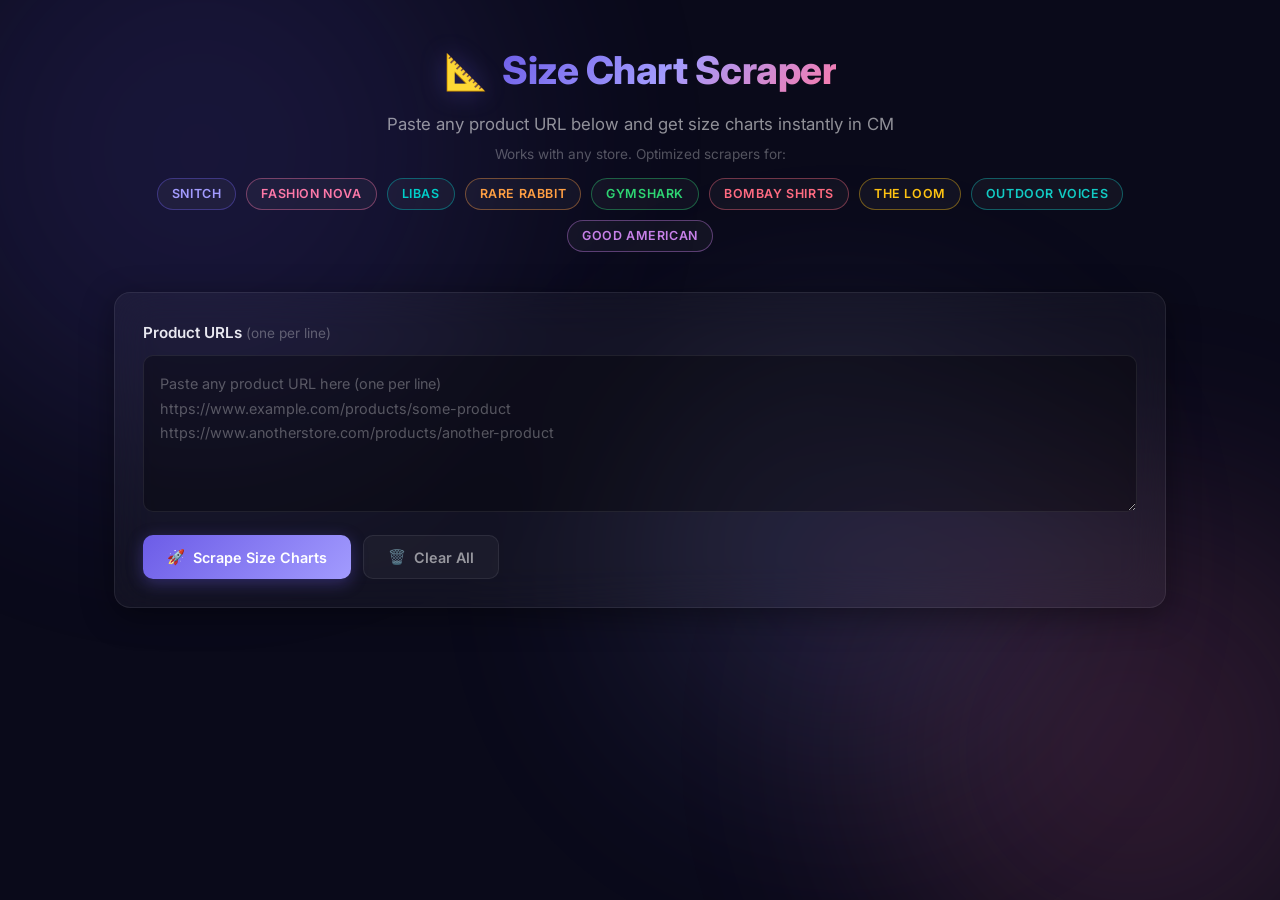
<file: templates/index.html>
<!DOCTYPE html>
<html lang="en">
<head>
    <meta charset="UTF-8">
    <meta name="viewport" content="width=device-width, initial-scale=1.0">
    <title>Size Chart Scraper</title>
    <meta name="description" content="Universal size chart scraper. Paste any product URL and get size data in CM.">
    <link rel="preconnect" href="https://fonts.googleapis.com">
    <link rel="preconnect" href="https://fonts.gstatic.com" crossorigin>
    <link href="https://fonts.googleapis.com/css2?family=Inter:wght@300;400;500;600;700;800&display=swap" rel="stylesheet">
    <link rel="stylesheet" href="/static/style.css">
</head>
<body>
    <!-- Animated background blobs -->
    <div class="bg-blob blob-1"></div>
    <div class="bg-blob blob-2"></div>
    <div class="bg-blob blob-3"></div>

    <div class="container">
        <!-- Header -->
        <header class="header">
            <div class="logo">
                <span class="logo-icon">📐</span>
                <h1>Size Chart Scraper</h1>
            </div>
            <p class="subtitle">Paste any product URL below and get size charts instantly in CM</p>
            <p class="subtitle-hint">Works with any store. Optimized scrapers for:</p>
            <div class="supported-stores">
                <span class="store-badge snitch">Snitch</span>
                <span class="store-badge fashionnova">Fashion Nova</span>
                <span class="store-badge libas">Libas</span>
                <span class="store-badge rarerabbit">Rare Rabbit</span>
                <span class="store-badge gymshark">Gymshark</span>
                <span class="store-badge bombayshirts">Bombay Shirts</span>
                <span class="store-badge theloom">The Loom</span>
                <span class="store-badge outdoorvoices">Outdoor Voices</span>
                <span class="store-badge goodamerican">Good American</span>
            </div>
        </header>

        <!-- Input Section -->
        <div class="glass-card input-section">
            <label for="url-input" class="input-label">Product URLs <span class="hint">(one per line)</span></label>
            <textarea
                id="url-input"
                placeholder="Paste any product URL here (one per line)&#10;https://www.example.com/products/some-product&#10;https://www.anotherstore.com/products/another-product"
                rows="5"
            ></textarea>
            <div class="button-row">
                <button id="scrape-btn" class="btn btn-primary" onclick="startScraping()">
                    <span class="btn-icon">🚀</span>
                    <span class="btn-text">Scrape Size Charts</span>
                </button>
                <button id="clear-btn" class="btn btn-secondary" onclick="clearAll()">
                    <span class="btn-icon">🗑️</span>
                    <span class="btn-text">Clear All</span>
                </button>
            </div>
        </div>

        <!-- Status Section -->
        <div id="status-section" class="status-section" style="display:none;">
            <div class="glass-card">
                <div class="status-header">
                    <div class="spinner" id="spinner"></div>
                    <span id="status-text">Scraping...</span>
                </div>
                <div id="url-statuses"></div>
            </div>
        </div>

        <!-- Results Section -->
        <div id="results-section" class="results-section" style="display:none;">
            <div class="results-header">
                <h2>📊 Results</h2>
                <div class="results-actions">
                    <button class="btn btn-accent" onclick="downloadCSV()">
                        <span class="btn-icon">⬇️</span>
                        <span class="btn-text">Download CSV</span>
                    </button>
                </div>
            </div>
            <div id="results-container"></div>
        </div>

        <!-- Errors Section -->
        <div id="errors-section" class="errors-section" style="display:none;">
            <div class="glass-card error-card">
                <h3>⚠️ Errors</h3>
                <ul id="error-list"></ul>
            </div>
        </div>
    </div>

    <script src="/static/app.js"></script>
</body>
</html>
</file>
<file: static/style.css>
/* ═══════════════════════════════════════════════════════════════════════════
   Size Chart Scraper — Dark Glassmorphism Theme
   ═══════════════════════════════════════════════════════════════════════════ */

*, *::before, *::after {
    margin: 0;
    padding: 0;
    box-sizing: border-box;
}

:root {
    --bg-dark: #0a0a1a;
    --bg-card: rgba(255, 255, 255, 0.04);
    --bg-card-hover: rgba(255, 255, 255, 0.07);
    --border-glass: rgba(255, 255, 255, 0.08);
    --text-primary: #e8e8f0;
    --text-secondary: rgba(255, 255, 255, 0.55);
    --text-muted: rgba(255, 255, 255, 0.3);
    --accent: #6c5ce7;
    --accent-glow: rgba(108, 92, 231, 0.35);
    --success: #00cec9;
    --success-glow: rgba(0, 206, 201, 0.25);
    --error: #ff6b6b;
    --error-glow: rgba(255, 107, 107, 0.25);
    --warning: #feca57;
    --gradient-1: #6c5ce7;
    --gradient-2: #a29bfe;
    --gradient-3: #fd79a8;
    --radius: 16px;
    --radius-sm: 10px;
    --shadow: 0 8px 32px rgba(0, 0, 0, 0.4);
}

body {
    font-family: 'Inter', -apple-system, BlinkMacSystemFont, sans-serif;
    background: var(--bg-dark);
    color: var(--text-primary);
    min-height: 100vh;
    overflow-x: hidden;
    line-height: 1.6;
}

/* ── Animated Background ─────────────────────────────────────────────── */

.bg-blob {
    position: fixed;
    border-radius: 50%;
    filter: blur(120px);
    opacity: 0.15;
    pointer-events: none;
    z-index: 0;
    animation: float 20s ease-in-out infinite;
}

.blob-1 {
    width: 600px;
    height: 600px;
    background: var(--gradient-1);
    top: -150px;
    left: -100px;
    animation-delay: 0s;
}

.blob-2 {
    width: 500px;
    height: 500px;
    background: var(--gradient-3);
    bottom: -100px;
    right: -100px;
    animation-delay: -7s;
}

.blob-3 {
    width: 400px;
    height: 400px;
    background: var(--gradient-2);
    top: 40%;
    left: 50%;
    animation-delay: -14s;
}

@keyframes float {
    0%, 100% { transform: translate(0, 0) scale(1); }
    33% { transform: translate(30px, -40px) scale(1.05); }
    66% { transform: translate(-20px, 30px) scale(0.95); }
}

/* ── Container ───────────────────────────────────────────────────────── */

.container {
    position: relative;
    z-index: 1;
    max-width: 1100px;
    margin: 0 auto;
    padding: 40px 24px 80px;
}

/* ── Header ──────────────────────────────────────────────────────────── */

.header {
    text-align: center;
    margin-bottom: 40px;
}

.logo {
    display: flex;
    align-items: center;
    justify-content: center;
    gap: 14px;
    margin-bottom: 10px;
}

.logo-icon {
    font-size: 2.2rem;
    filter: drop-shadow(0 0 12px var(--accent-glow));
}

.logo h1 {
    font-size: 2.4rem;
    font-weight: 800;
    letter-spacing: -0.5px;
    background: linear-gradient(135deg, var(--gradient-1), var(--gradient-2), var(--gradient-3));
    -webkit-background-clip: text;
    -webkit-text-fill-color: transparent;
    background-clip: text;
}

.subtitle {
    color: var(--text-secondary);
    font-size: 1.05rem;
    font-weight: 400;
    margin-bottom: 6px;
}

.subtitle-hint {
    color: var(--text-muted);
    font-size: 0.85rem;
    font-weight: 400;
    margin-bottom: 12px;
}

.supported-stores {
    display: flex;
    justify-content: center;
    gap: 10px;
    flex-wrap: wrap;
}

.store-badge {
    display: inline-block;
    padding: 5px 14px;
    border-radius: 20px;
    font-size: 0.78rem;
    font-weight: 600;
    text-transform: uppercase;
    letter-spacing: 0.6px;
    border: 1px solid var(--border-glass);
    background: var(--bg-card);
    color: var(--text-secondary);
    transition: all 0.3s ease;
}

.store-badge.snitch { border-color: rgba(108, 92, 231, 0.4); color: #a29bfe; }
.store-badge.fashionnova { border-color: rgba(253, 121, 168, 0.4); color: #fd79a8; }
.store-badge.libas { border-color: rgba(0, 206, 201, 0.4); color: #00cec9; }
.store-badge.rarerabbit { border-color: rgba(255, 159, 67, 0.4); color: #ff9f43; }
.store-badge.gymshark { border-color: rgba(46, 213, 115, 0.4); color: #2ed573; }
.store-badge.bombayshirts { border-color: rgba(255, 107, 129, 0.4); color: #ff6b81; }
.store-badge.theloom { border-color: rgba(255, 195, 18, 0.4); color: #ffc312; }
.store-badge.outdoorvoices { border-color: rgba(18, 203, 196, 0.4); color: #12cbc4; }
.store-badge.goodamerican { border-color: rgba(199, 128, 232, 0.4); color: #c780e8; }

/* ── Glass Card ──────────────────────────────────────────────────────── */

.glass-card {
    background: var(--bg-card);
    backdrop-filter: blur(20px);
    -webkit-backdrop-filter: blur(20px);
    border: 1px solid var(--border-glass);
    border-radius: var(--radius);
    padding: 28px;
    box-shadow: var(--shadow);
}

/* ── Input Section ───────────────────────────────────────────────────── */

.input-section {
    margin-bottom: 28px;
}

.input-label {
    display: block;
    font-weight: 600;
    font-size: 0.95rem;
    margin-bottom: 10px;
    color: var(--text-primary);
}

.input-label .hint {
    font-weight: 400;
    color: var(--text-muted);
    font-size: 0.85rem;
}

textarea {
    width: 100%;
    background: rgba(0, 0, 0, 0.3);
    border: 1px solid var(--border-glass);
    border-radius: var(--radius-sm);
    padding: 16px;
    color: var(--text-primary);
    font-family: 'Inter', monospace;
    font-size: 0.9rem;
    line-height: 1.7;
    resize: vertical;
    transition: border-color 0.3s ease, box-shadow 0.3s ease;
}

textarea::placeholder {
    color: var(--text-muted);
}

textarea:focus {
    outline: none;
    border-color: var(--accent);
    box-shadow: 0 0 0 3px var(--accent-glow);
}

.button-row {
    display: flex;
    gap: 12px;
    margin-top: 16px;
}

/* ── Buttons ─────────────────────────────────────────────────────────── */

.btn {
    display: inline-flex;
    align-items: center;
    gap: 8px;
    padding: 12px 24px;
    border-radius: var(--radius-sm);
    font-family: 'Inter', sans-serif;
    font-size: 0.9rem;
    font-weight: 600;
    border: none;
    cursor: pointer;
    transition: all 0.3s ease;
    white-space: nowrap;
}

.btn-primary {
    background: linear-gradient(135deg, var(--gradient-1), var(--gradient-2));
    color: #fff;
    box-shadow: 0 4px 16px var(--accent-glow);
}

.btn-primary:hover {
    transform: translateY(-2px);
    box-shadow: 0 8px 28px var(--accent-glow);
}

.btn-primary:active {
    transform: translateY(0);
}

.btn-primary:disabled {
    opacity: 0.5;
    cursor: not-allowed;
    transform: none;
}

.btn-secondary {
    background: var(--bg-card);
    color: var(--text-secondary);
    border: 1px solid var(--border-glass);
}

.btn-secondary:hover {
    background: var(--bg-card-hover);
    color: var(--text-primary);
}

.btn-accent {
    background: rgba(0, 206, 201, 0.15);
    color: var(--success);
    border: 1px solid rgba(0, 206, 201, 0.3);
}

.btn-accent:hover {
    background: rgba(0, 206, 201, 0.25);
    transform: translateY(-1px);
}

/* ── Status Section ──────────────────────────────────────────────────── */

.status-section {
    margin-bottom: 28px;
}

.status-header {
    display: flex;
    align-items: center;
    gap: 14px;
    margin-bottom: 16px;
    font-weight: 600;
    font-size: 1rem;
}

.spinner {
    width: 22px;
    height: 22px;
    border: 3px solid var(--border-glass);
    border-top-color: var(--accent);
    border-radius: 50%;
    animation: spin 0.8s linear infinite;
}

@keyframes spin {
    to { transform: rotate(360deg); }
}

.url-status-item {
    display: flex;
    align-items: center;
    gap: 10px;
    padding: 8px 0;
    font-size: 0.85rem;
    border-bottom: 1px solid rgba(255,255,255,0.04);
    color: var(--text-secondary);
    word-break: break-all;
}

.url-status-item:last-child { border-bottom: none; }

.status-dot {
    width: 8px;
    height: 8px;
    border-radius: 50%;
    flex-shrink: 0;
}

.status-dot.pending { background: var(--text-muted); }
.status-dot.loading { background: var(--warning); animation: pulse 1s ease-in-out infinite; }
.status-dot.success { background: var(--success); }
.status-dot.error { background: var(--error); }

@keyframes pulse {
    0%, 100% { opacity: 1; }
    50% { opacity: 0.4; }
}

/* ── Results Section ─────────────────────────────────────────────────── */

.results-section {
    margin-bottom: 28px;
    animation: fadeInUp 0.5s ease;
}

.results-header {
    display: flex;
    justify-content: space-between;
    align-items: center;
    margin-bottom: 18px;
}

.results-header h2 {
    font-size: 1.4rem;
    font-weight: 700;
}

.results-actions {
    display: flex;
    gap: 10px;
}

.product-result {
    margin-bottom: 24px;
    animation: fadeInUp 0.4s ease;
}

.product-title {
    display: flex;
    align-items: center;
    gap: 10px;
    margin-bottom: 12px;
    font-size: 1.05rem;
    font-weight: 600;
}

.product-title .store-tag {
    font-size: 0.7rem;
    padding: 3px 10px;
    border-radius: 12px;
    font-weight: 700;
    text-transform: uppercase;
    letter-spacing: 0.6px;
}

.store-tag.snitch { background: rgba(108,92,231,0.2); color: #a29bfe; }
.store-tag.fashionnova { background: rgba(253,121,168,0.2); color: #fd79a8; }
.store-tag.libas { background: rgba(0,206,201,0.2); color: #00cec9; }
.store-tag.rarerabbit { background: rgba(255,159,67,0.2); color: #ff9f43; }
.store-tag.gymshark { background: rgba(46,213,115,0.2); color: #2ed573; }
.store-tag.bombayshirts { background: rgba(255,107,129,0.2); color: #ff6b81; }
.store-tag.theloom { background: rgba(255,195,18,0.2); color: #ffc312; }
.store-tag.outdoorvoices { background: rgba(18,203,196,0.2); color: #12cbc4; }
.store-tag.goodamerican { background: rgba(199,128,232,0.2); color: #c780e8; }
.store-tag.unknown { background: rgba(255,255,255,0.1); color: var(--text-secondary); }

.product-url {
    font-size: 0.75rem;
    color: var(--text-muted);
    margin-bottom: 12px;
    word-break: break-all;
}

/* ── Table ────────────────────────────────────────────────────────────── */

.table-wrapper {
    overflow-x: auto;
    border-radius: var(--radius-sm);
    border: 1px solid var(--border-glass);
    background: rgba(0, 0, 0, 0.2);
}

table {
    width: 100%;
    border-collapse: collapse;
    font-size: 0.85rem;
}

thead th {
    background: rgba(108, 92, 231, 0.12);
    color: var(--gradient-2);
    font-weight: 700;
    text-transform: uppercase;
    letter-spacing: 0.6px;
    font-size: 0.75rem;
    padding: 12px 16px;
    text-align: left;
    border-bottom: 1px solid var(--border-glass);
    white-space: nowrap;
    position: sticky;
    top: 0;
}

tbody tr {
    transition: background 0.2s ease;
}

tbody tr:hover {
    background: rgba(255, 255, 255, 0.04);
}

tbody tr:nth-child(even) {
    background: rgba(255, 255, 255, 0.015);
}

tbody tr:nth-child(even):hover {
    background: rgba(255, 255, 255, 0.055);
}

tbody td {
    padding: 10px 16px;
    border-bottom: 1px solid rgba(255, 255, 255, 0.03);
    white-space: nowrap;
    color: var(--text-primary);
}

tbody td:first-child {
    font-weight: 600;
    color: var(--gradient-2);
}

/* ── Errors ───────────────────────────────────────────────────────────── */

.errors-section {
    margin-bottom: 28px;
}

.error-card {
    border-color: rgba(255, 107, 107, 0.2);
}

.error-card h3 {
    font-size: 1rem;
    margin-bottom: 12px;
    color: var(--error);
}

.error-card ul {
    list-style: none;
}

.error-card li {
    padding: 8px 0;
    font-size: 0.85rem;
    color: var(--text-secondary);
    border-bottom: 1px solid rgba(255,255,255,0.04);
}

.error-card li:last-child { border-bottom: none; }

.error-card li strong {
    color: var(--error);
    font-weight: 600;
}

/* ── Animations ──────────────────────────────────────────────────────── */

@keyframes fadeInUp {
    from {
        opacity: 0;
        transform: translateY(16px);
    }
    to {
        opacity: 1;
        transform: translateY(0);
    }
}

/* ── Responsive ──────────────────────────────────────────────────────── */

@media (max-width: 640px) {
    .container { padding: 20px 14px 60px; }
    .logo h1 { font-size: 1.6rem; }
    .glass-card { padding: 18px; }
    .button-row { flex-direction: column; }
    .results-header { flex-direction: column; gap: 12px; align-items: flex-start; }
}
</file>
